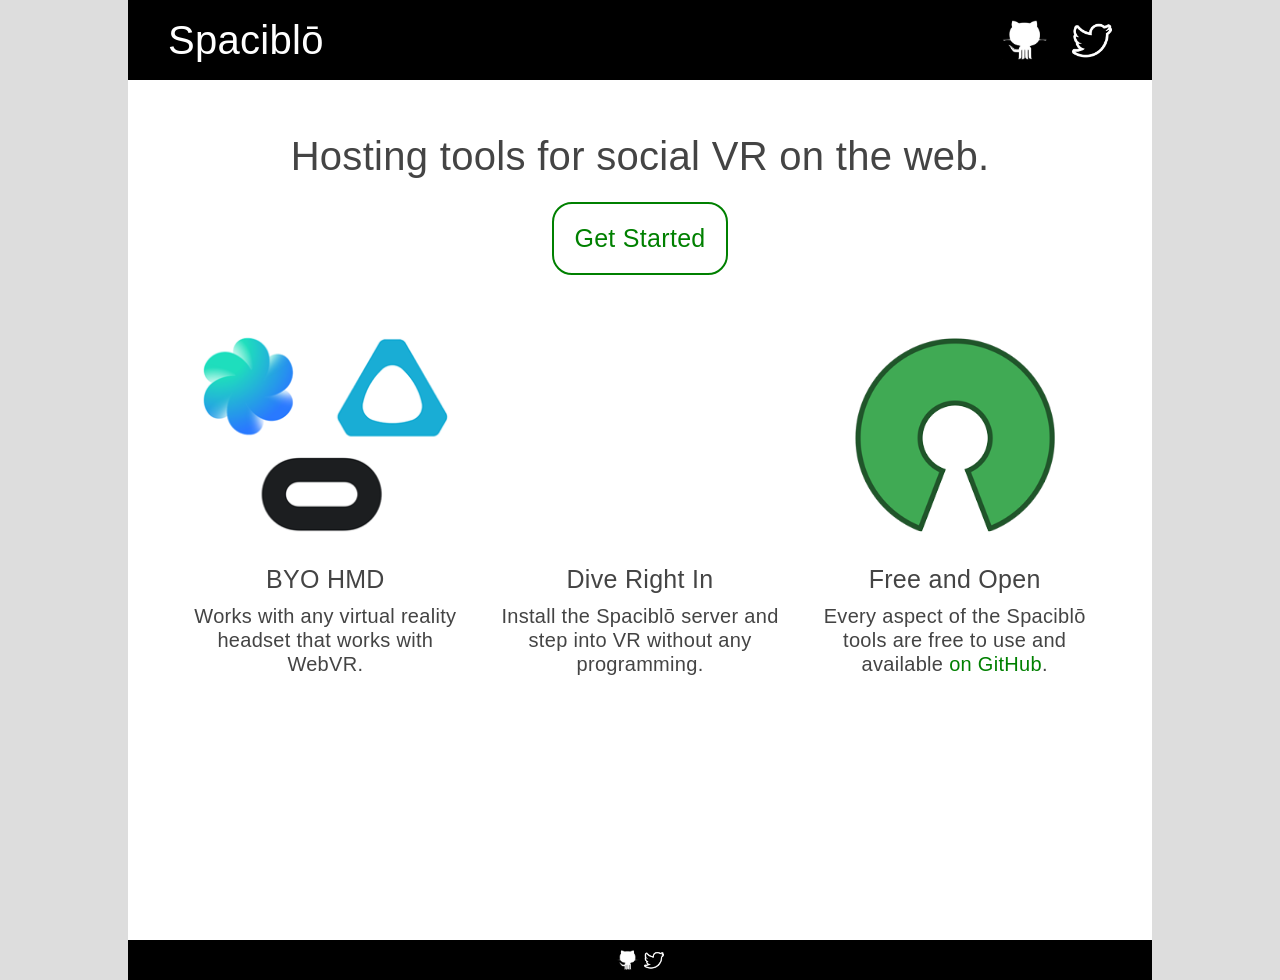
<file: docroot/index.html>
<html>
	<head>
		<meta charset="utf-8">
		<title>Spacibl&#333;</title>

		<meta name="description" content="Open source tools hosting for WebVR spaces.">
		<meta name="author" content="Trevor F. Smith">
		<meta name="viewport" content="width=device-width, initial-scale=1.0, maximum-scale=1.0" />

		<link rel="shortcut icon" href="favicon.png" type="image/x-icon">
		<link rel="icon" href="favicon.png" type="image/x-icon"> 
		<link rel="stylesheet" href="base.css" type='text/css'>

		<style>
			#hero {
				text-align: center;
			}
			#hero h1 {
				padding: 50px 10px 0px 10px;
				display: block;
				max-width: 80%;
				margin-left: auto;
				margin-right: auto;
				font-size: 40px;
				line-height: 1.3em;
				font-weight: 300;
			}
			#get-started-link {
				margin-top: 20px;
				display: inline-block;
				text-align: center;
				padding: 20px;
				font-size: 25px;
				color: green;
				border: solid 2px green;
				border-radius: 20px;
			}
			#get-started-link:hover {
				text-decoration: none;
				background-color: #EFEFEF;
			}
			#triple-threat {
				margin: 60px 0 0 0;
			}
			#triple-threat .col-4, #triple-threat-copy {
				text-align: center;
			}
			#triple-threat img {
				display: inline-block;
				height: 200px;
				max-width: 90%;
				margin-left: auto;
				margin-right: auto;
			}
			#triple-threat-copy {
				margin-bottom: 20px;
			}
			#triple-threat-copy h2 {
				margin: 30px 0 10px 0;
				font-size: 25px;
				font-weight: 400;
			}
			#triple-threat-copy .col-4 p, #triple-threat-copy .col-4 a {
				font-size: 20px;
				line-height: 1.2em;
				font-weight: 300;
			}
			#triple-threat-copy .col-4 p {
				margin: 10px 0 20px 0;
			}
			#triple-threat-copy .col-4 a {
				color: green;
			}
			.small-hidden {
				display: none;
			}
			@media(min-width: 768px){
				.small-hidden { display: inherit; }
			}

			.video-container {
				position: relative;
				padding-bottom: 46%;
				padding-top: 30px;
				height: 0;
				overflow: hidden;
			}
			.video-container iframe {
				position: absolute;
				top: 0;
				left: 0;
				width: 100%;
				height: 100%;
			}
		</style>
	</head>
	<body>
		<div id="body-wrapper">
			<nav id="top-nav">
				<a id="home-link" href="/">Spacibl&#333;</a>
				<ul>
					<li>
						<a href="https://github.com/Spaciblo">
							<img alt="Spacibl&#333; on GitHub" src="github-logo-white.png">
						</a>
					</li>
					<li>
						<a href="https://twitter.com/spaciblo">
							<img alt="@Spaciblo on Twitter" src="twitter-logo-white.png">
						</a>
					</li>
				</ul>
			</nav>

			<div id="hero">
				<h1>
					Hosting tools for social VR on the web.
				</h1>
				<a id="get-started-link" href="https://github.com/Spaciblo/spaciblo/wiki">Get Started</a>
			</div>

			<div id="triple-threat" class="row">
				<div class="col-4 small-hidden">
					<img src="VR-Logos.png">
				</div>
				<div class="col-4">
					<div class="video-container">
						<iframe src="https://www.youtube.com/embed/videoseries?list=PLMKl5FHlOLH9biT-zERk0gAcBYL5zXLHq" frameborder="0" allowfullscreen></iframe>
					</div>
				</div>
				<div class="col-4 small-hidden">
					<img src="Open-Source.png">
				</div>
			</div>
			<div id="triple-threat-copy" class="row">
				<div class="col-4">
					<h2>BYO HMD</h2>
					<p>
						Works with any virtual reality headset that works with WebVR.
					</p>
				</div>
				<div class="col-4">
					<h2>Dive Right In</h2>
					<p>
						Install the Spacibl&#333; server and step into VR without any programming.
					</p>
				</div>
				<div class="col-4">
					<h2>Free and Open</h2>
					<p>
						Every aspect of the Spacibl&#333; tools are free to use and available <a href="https://github.com/Spaciblo/spaciblo/wiki">on GitHub</a>.
					</p>
				</div>
			</div>

			<div id="footer">
				<ul>
					<li>
						<a href="https://github.com/Spaciblo">
							<img alt="Spacibl&#333; on GitHub" src="github-logo-white.png">
						</a>
					</li>
					<li>
						<a href="https://twitter.com/spaciblo">
							<img alt="@Spaciblo on Twitter" src="twitter-logo-white.png">
						</a>
					</li>
				</ul>
			</div>
		</div>
	</body>
</html>
</file>
<file: docroot/base.css>
:root {
  --copy-color: #444;
  --light-gray: #DDD;
  --row-padding: 40px;
  --col-padding: 10px;
  --width-break: 767px;
  --footer-height: 40px;
}

body, html {
	width: 100%;
	height: 100%;
	min-height: 100vh;
}

body, html, div, nav, ul, a, h1, h2, h3, h4 {
	padding: 0;
	margin: 0;
	font-family: sans-serif;
	font-size: 16px;
	letter-spacing: 0.3;
	color: var(--copy-color);
}

ul {
	padding-left: 0;
	list-style: none;
}

body {
	background-color: var(--light-gray);
}

#body-wrapper {
	position: relative;
	min-height: 100vh;
	max-width: 1024px;
	margin-left: auto;
	margin-right: auto;
	padding-bottom: 80px;
	background-color: white;
}

a, a:visited {
	color: var(--copy-color);
	text-decoration: none;
}

a:hover {
	text-decoration: underline;
}

#top-nav {
	position: relative;
	text-align: center;
	width: 100%;
	--nav-height: 80px;
	--nav-padding: 10px;
	height: var(--nav-height);
	background-color: black;
	color: white;
}

#top-nav #home-link {
	position: absolute;
	font-weight: 300;
	top: 0;
	left: var(--row-padding);
	font-size: 40px;
	line-height: var(--nav-height);
	color: white;
}
#top-nav ul {
	position: absolute;
	display: inline-block;
	right: var(--row-padding);
	height: var(--nav-height);
}

#top-nav li {
	display: inline-block;
	margin-left: 20px;
}

#top-nav li a {
	line-height: var(--nav-height);
	color: white;
	outline: 0;
}

#top-nav li img {
	padding-top: 20px;
	max-height: 40px;
}

#footer {
	width: 100%;
	height: var(--footer-height);
	background-color: black;
	position: absolute;
	text-align: center;
	bottom: 0;
	left: 0;
	color: white;
}

#footer ul {
	display: inline-block;
	margin-left: auto;
	margin-right: auto;
	margin-top: 10px;
	height: var(--footer-height) - 10;
}

#footer li {
	display: inline-block;
}

#footer li img {
	max-height: 20px;
}

.row {
	display: flex;
	flex-direction: row;
	padding-left: var(--row-padding);
	padding-right: var(--row-padding);
}
.col-4 {
	flex: 1 30%;
	padding-left: var(--col-padding);
	padding-right: var(--col-padding);
}

@media(max-width: 767px){
	.row {
		display: block;
	}
	.col-4 {
		flex: none;
		width: 100%;
	}
}
</file>
